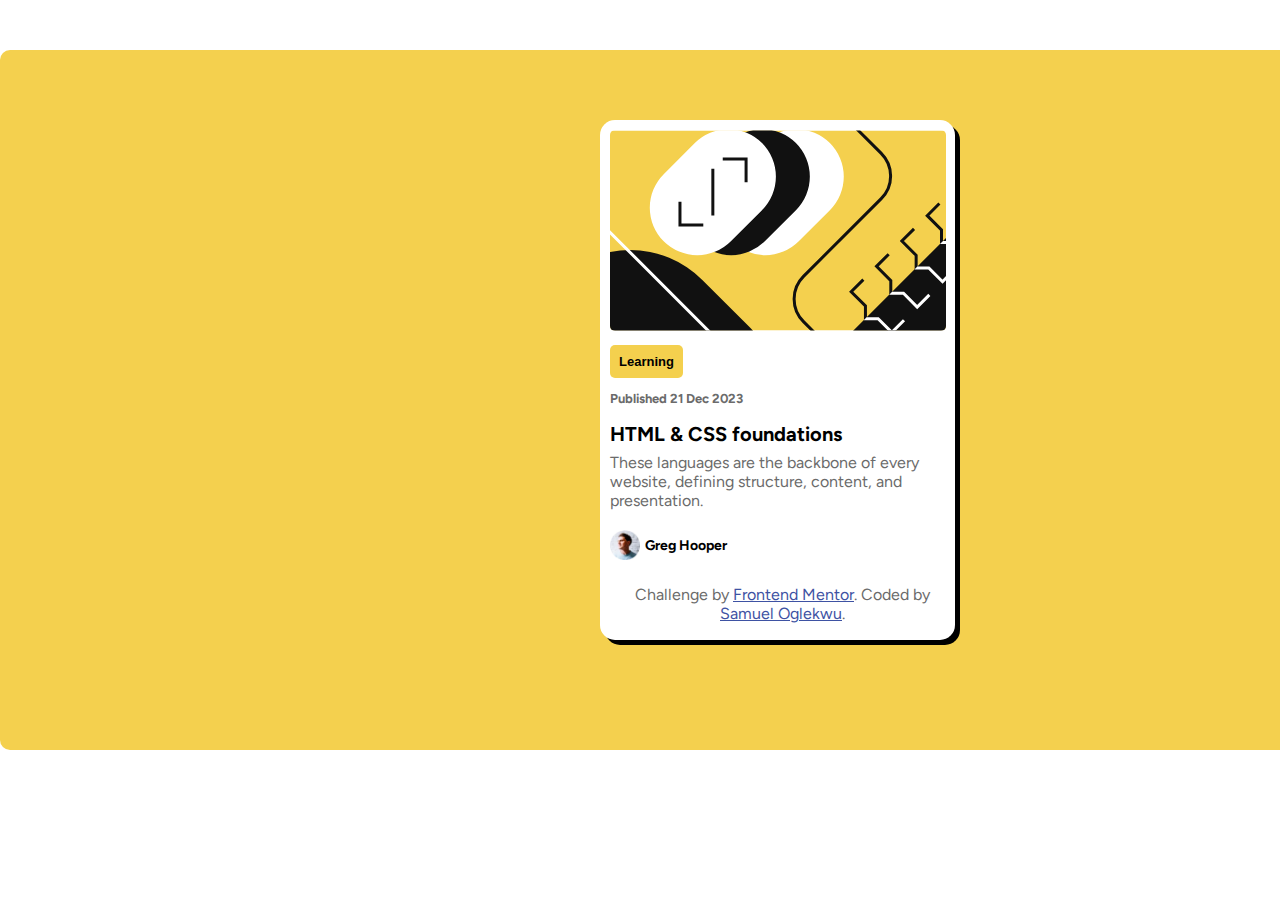
<file: index.html>
<!DOCTYPE html>
<html lang="en">
<head>
  <meta charset="UTF-8">
  <meta name="viewport" content="width=device-width, initial-scale=1.0"> <!-- displays site properly based on user's device -->

  <link rel="icon" type="image/png" sizes="32x32" href="./assets/images/favicon-32x32.png">
  
  <title>Frontend Mentor | Blog preview card</title>
  
  <link rel="preconnect" href="https://fonts.googleapis.com">
  <link rel="preconnect" href="https://fonts.gstatic.com" crossorigin>
  <link href="https://fonts.googleapis.com/css2?family=Figtree:ital,wght@0,300..900;1,300..900&display=swap" rel="stylesheet">


  <link rel="stylesheet" href="style.css">
</head>
<body>
  <div class="content">
    <div class="container">
      <img src="illustration-article.svg" alt="picture">
      
      <div class="first-container">
        <button>Learning</button>
        <span>Published 21 Dec 2023</span>
        <h1>HTML & CSS foundations</h1>
        <p>These languages are the backbone of every website, defining structure, content, and presentation.</p>
      </div>

      <div class="pic">
        <img src="image-avatar.webp" alt="avatar" class="picture">
        <span class="pict">Greg Hooper</span>
      </div>
      
      <div class="attribution">
        <p>Challenge by <a href="https://www.frontendmentor.io?ref=challenge" target="_blank">Frontend Mentor</a>. 
        Coded by <a href="#">Samuel Oglekwu</a>.</p>
      </div>
    </div>
  </div>
</body>
</html>
</file>
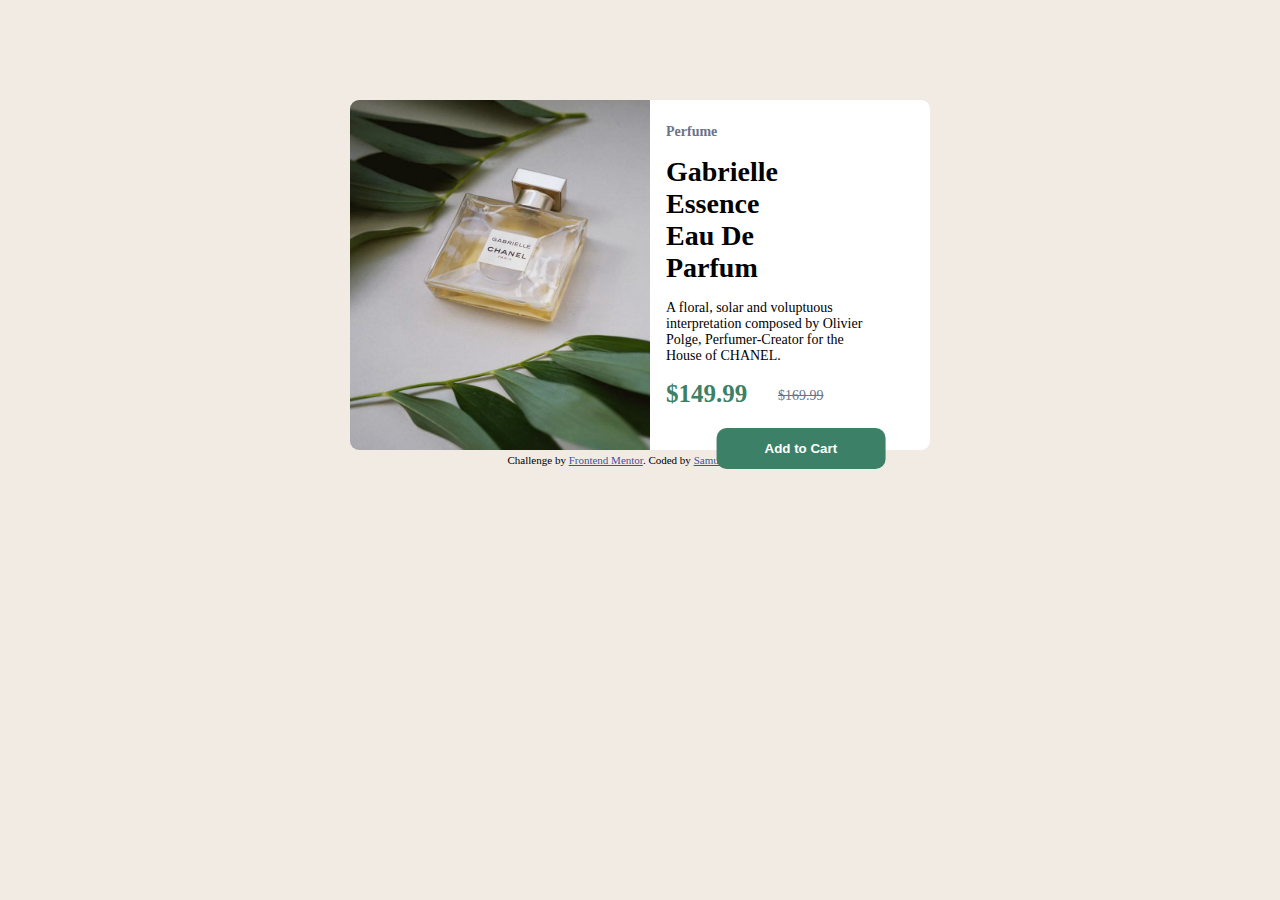
<file: product-preview-card-component-main/index.html>
<!DOCTYPE html>
<html lang="en">
<head>
  <meta charset="UTF-8">
  <meta name="viewport" content="width=device-width, initial-scale=1.0"> 

  <link rel="icon" type="image/png" sizes="32x32" href="./images/favicon-32x32.png">
  
  <title>Frontend Mentor | Product preview card component</title>

  <link rel="stylesheet" href="style.css">
  <link rel="stylesheet" href="https://cdnjs.cloudflare.com/ajax/libs/font-awesome/6.6.0/css/all.min.css" integrity="sha512-Kc323vGBEqzTmouAECnVceyQqyqdsSiqLQISBL29aUW4U/M7pSPA/gEUZQqv1cwx4OnYxTxve5UMg5GT6L4JJg==" crossorigin="anonymous" referrerpolicy="no-referrer"/>
  <link rel="preconnect" href="https://fonts.googleapis.com">
<link rel="preconnect" href="https://fonts.gstatic.com" crossorigin>
<link href="https://fonts.googleapis.com/css2?family=Montserrat:ital,wght@0,100..900;1,100..900&display=swap" rel="stylesheet">

</head>


<body>
  <main>
    <div class="container">
      <section class="sect1">
        <img src="images/image-product-desktop.jpg" alt="logo">
      </section>

      <section class="sect2">
        <h5>Perfume</h5>
        
        <h1>Gabrielle Essence Eau De Parfum</h1>

        <p>A floral, solar and voluptuous interpretation composed by Olivier Polge, 
        Perfumer-Creator for the House of CHANEL.</p>
        <section class="inner-sect2">
          <span class="one">$149.99</span>
          <span class="two">$169.99</span>
        </section>
        
        <section class="inner-sect3">
          <button><i class="fa-solid fa-cart-shopping"></i>Add to Cart</button>
        </section>
      </section>
    </div>
    <div class="attribution">
      Challenge by <a href="https://www.frontendmentor.io?ref=challenge" target="_blank">Frontend Mentor</a>. 
      Coded by <a href="#">Samuel Oglekwu</a>.
    </div>
  </main>
</body>
</html>
</file>
<file: style.css>
*{
    margin: 0;
    padding: 0;
    box-sizing: border-box;
}


.content{
    background-color: hsl(47, 88%, 63%);   
    font-family: "Figtree", sans-serif;
    font-optical-sizing: auto;
    width: 1440px;
    height: 700px;
    margin-top: 50px;
    margin: auto;
    position: relative;
    margin-top: 50px;
    border-radius: 10px;
}



.container{
    background-color: hsl(0, 0%, 100%);
    width: 355px;
    margin-top: 50px;
    height: 520px;
    border-radius: 10px;
    box-shadow: 5px 5px black;
    position: absolute;
    top: 20px;
    left: 600px;
    border-radius: 15px;

}




img{
    margin-top: 10px;
    margin-left: 10px;
    margin-right: 10px;
    margin-bottom: 10px;
    border-radius: 5px;
}

button{
    background-color: hsl(47, 88%, 63%);
    display: flex;
    border: none;
    outline: none;
    margin-left: 10px;
    padding: 9px;
    border-radius: 5px;
    font-size: 13px;
    font-weight: bold;
    margin-bottom: 10px;
}

button:hover{
    cursor: pointer;
}

.first-container span{
    margin-left: 10px;
    margin-top: 10px;
    padding-top: 20px;
    color: hsl(0, 0%, 42%);
    font-size: 13px;
    font-weight: bold;
}




h1{
    margin-top: 15px;
    margin-left: 10px;
    font-size: 20px;
    margin-bottom: 7px;
    font-weight: bold;
}




p{
    margin-left: 10px;
    color: hsl(0, 0%, 42%);
    font-size: 16px;
    margin-bottom: 12px;
}

.pic{
    position: relative;
    margin-top: 12px;
}

.pict{
    margin-left: 45px;
    position: absolute;
    top: 15px;
    font-weight: bold;
    font-size: 14px;
}

.picture{
    position: absolute;
    top: -22px;
    margin-top: 30px;
    width: 30px;
}

.attribution{ 
    font-size: 11px; 
    text-align: center; 
    margin-top: 75px; 
}

.attribution a{ 
    color: hsl(228, 45%, 44%); 
}

@media screen and (max-width:600px){
    body{
        max-width: 375px;
        margin: auto;
        height: 700px;
    }
    .content{
        width: 375px;
        margin: auto;
        margin-top: 30px;
    }

    .container{
        margin-left: -580px;
        width: 330px;
    }

    img{
        width: 310px;
    }
}
</file>
<file: product-preview-card-component-main/style.css>
*{
    margin: 0;
    padding: 0;
    box-sizing: border-box;
}

@font-face {
    font-family: 'Montserrat';
    font-style: italic;
    font-weight: 100 900;
    font-display: swap;
    src: url(https://fonts.gstatic.com/s/montserrat/v26/JTUQjIg1_i6t8kCHKm459WxRzS7mw9c.woff2) format('woff2');
    unicode-range: U+0301, U+0400-045F, U+0490-0491, U+04B0-04B1, U+2116;
  }

body{
    background-color: hsl(30, 38%, 92%);
    font-size: 14px;
}


main{
    display: flex;
    flex-direction: column;
    margin-top: 100px;
    align-items: center;
}

.container{
    flex: 1;
    display: flex;
    margin: auto;
}

.sect1{
    flex: 1;
    
}

.sect2{
    flex: 1;
    max-width: 280px;
    height: 350px;
    background-color: hsl(0, 0%, 100%);
    padding-left: 1rem;
    padding-top: 1.5rem;
    padding-bottom: 1rem;
    border-top-right-radius: 9px;
    border-bottom-right-radius: 9px;
    position: relative;
}

.sect1 img{
    border-top-left-radius: 9px;
    border-bottom-left-radius: 9px;
    height: 350px;
    width: 300px;
}

h5{
    color: hsl(228, 12%, 48%);
    font-size: 14px;
}

h1{
    max-width: 130px;
    margin-top: 1rem;
    margin-bottom: 1rem;
}

.sect2 p{
    padding-right: 55px;
    padding-bottom: 1rem;
}

.inner-sect2{
    display: flex;
    position: relative;
}

span{
    flex: 1;
}

.one{
    color: hsl(158, 36%, 37%);
    font-size: 25px;
    font-weight: bold;
}


.two{
    position: absolute;
    left: 7rem;
    top: 0.5rem;
    text-decoration: line-through;
    color: hsl(228, 12%, 48%);;
}

.inner-sect3{
    position: relative;
    margin-top: 20px;
}

.inner-sect3 button{
    background-color: hsl(158, 36%, 37%);
    color: hsl(0, 0%, 100%);
    top: 50%;
    -ms-transform: translateX(50%);
    transform: translateX(30%);
    padding: 0.5rem;
    border: none;
    border-radius: 10px;
    padding: 0.8rem;
    padding-left: 3rem;
    padding-right: 3rem;
    font-weight: bold;
    position: relative;
}

i{
    position: absolute;
    left: 7px;
    right: 120px;
}

button:hover{
    cursor: pointer;
}

.attribution { 
    font-size: 11px; 
    text-align: center; 
}

.attribution a { 
    color: hsl(228, 45%, 44%); 
}

.cart{
    position: absolute;
    top: 10px;
    background-color: hsl(0, 0%, 100%);
    
}


@media screen and (max-width:600px){
    body{
        width: 375px;
        margin: auto;
        background-color:hsl(0, 0%, 100%);
        height: 700px;
    }

    main{
        background-color:hsl(30, 38%, 92%);
        padding: 20px;
    }

    .container{
        display: flex;
        flex-direction: column;
        

    }
    .sect1{
        width: 300px;            
    }

    .sect2{
        width: 300px;
        max-width: fit-content;
        min-height: fit-content;
        border-top-right-radius: 0;
        border-bottom-left-radius: 9px;
    }

    .sect1 img{
        height: 230px;
        border-top-right-radius: 9px;
        border-top-left-radius: 9px;
        border-bottom-left-radius: 0;
        margin-bottom: 0;
        padding-bottom: 0;
    }
}
</file>
